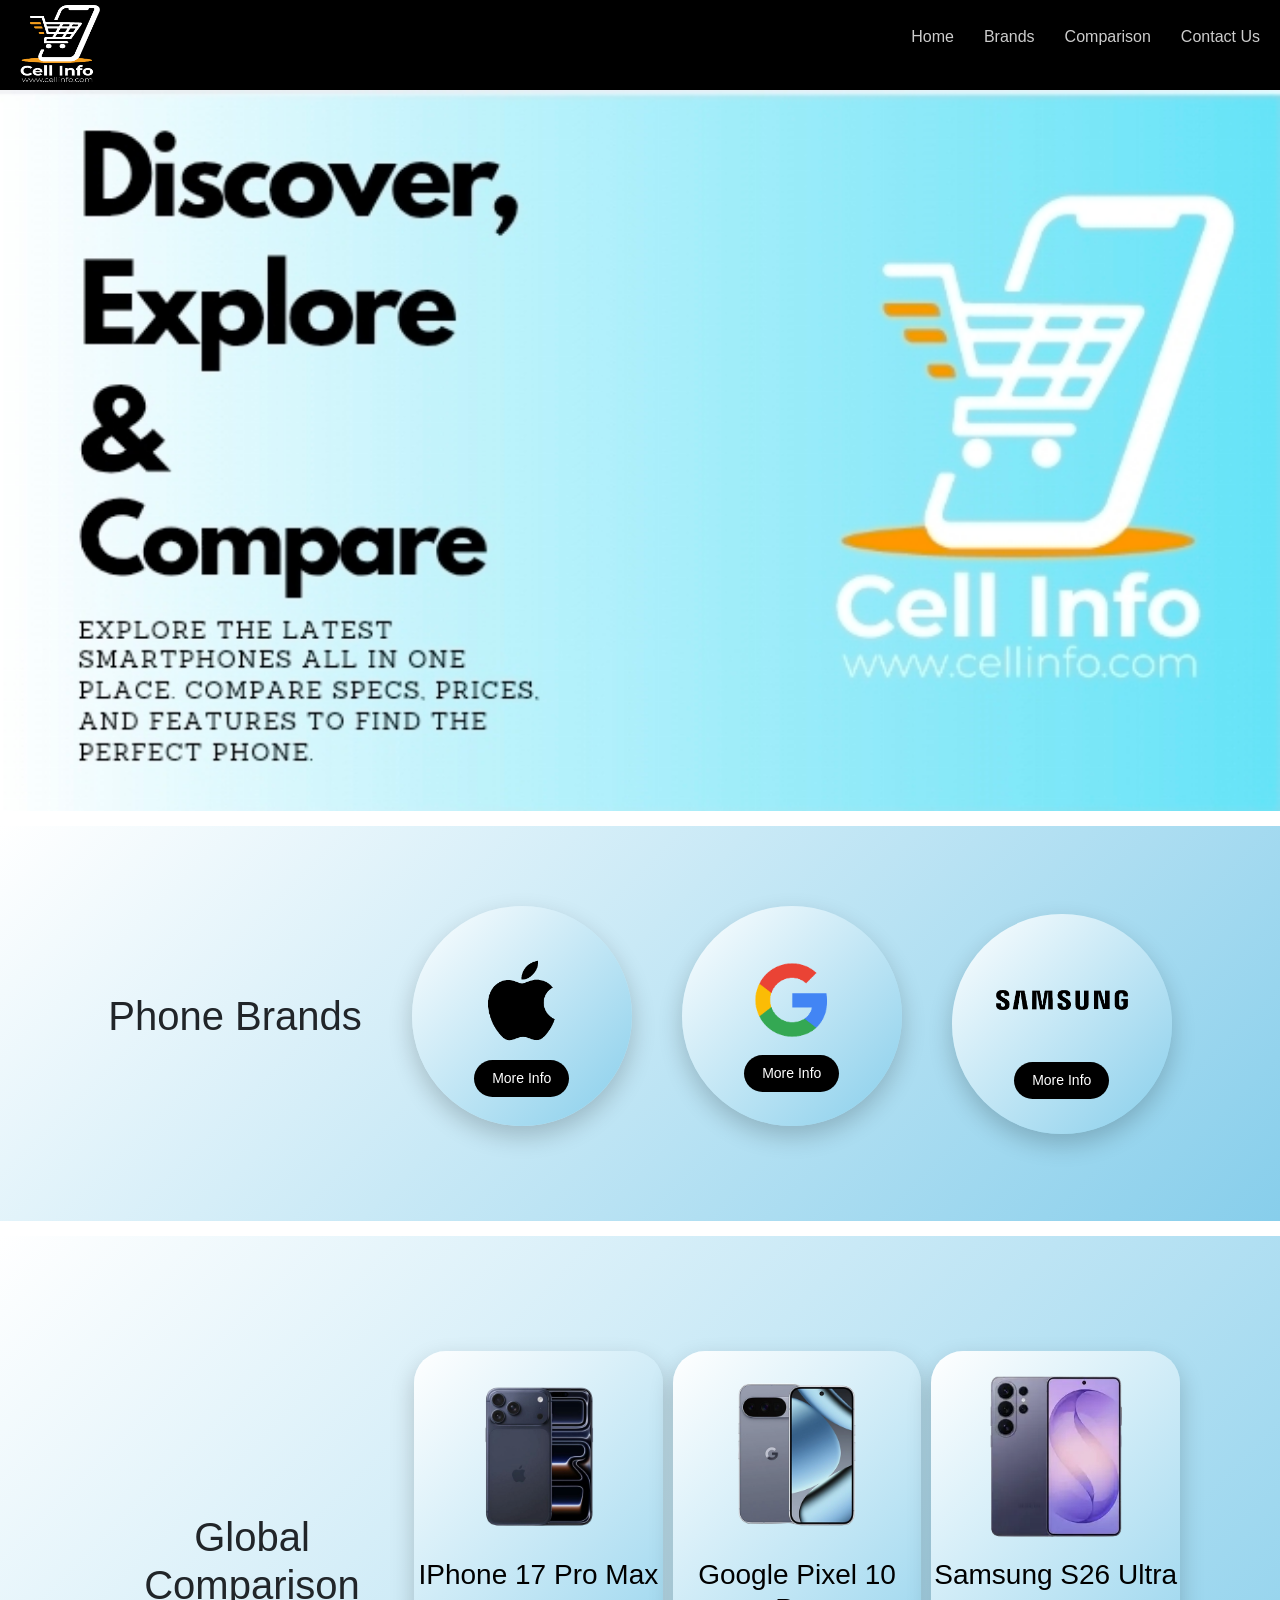
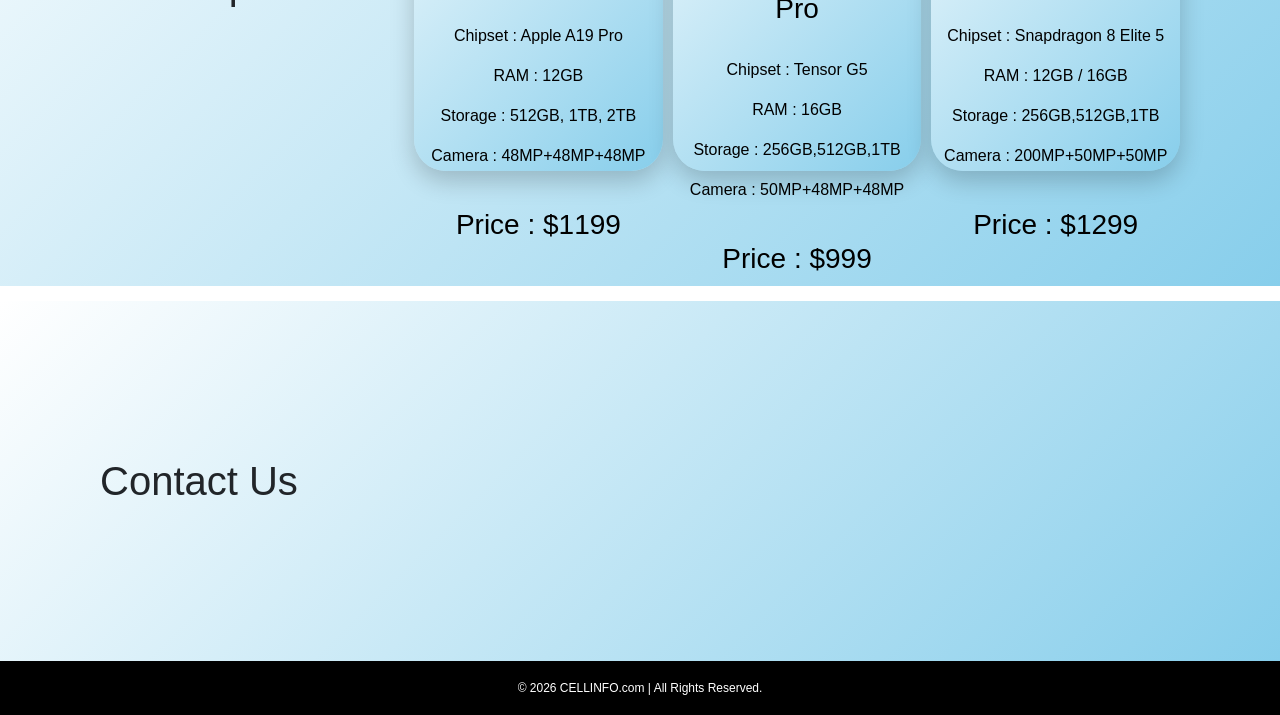
<file: index.html>
<!DOCTYPE html>
<html>

<head>
<meta charset="UTF-8">
<meta name="viewport" content="width=device-width, initial-scale=1">  
<link href="https://cdn.jsdelivr.net/npm/bootstrap@5.0.2/dist/css/bootstrap.min.css" rel="stylesheet" integrity="sha384-EVSTQN3/azprG1Anm3QDgpJLIm9Nao0Yz1ztcQTwFspd3yD65VohhpuuCOmLASjC" crossorigin="anonymous">

<title>CELLINFO.com</title>
<link rel="stylesheet" href="style.css">
</head>

<body>
<nav class="navbar">
 <div class="logo">
<img src="Logo.png">
 </div>

  <!-- Hamburger Icon -->
  <div class="hamburger" onclick="toggleMenu()">
    ☰
  </div>

  <!-- Navigation Links -->
  <ul class="nav-links" id="navLinks">
    <li><a href="#home">Home</a></li>
    <li><a href="#brand">Brands</a></li>
    <li><a href="#comparison">Comparison</a></li>
    <li><a href="#contact">Contact Us</a></li>
  </ul>
</nav>

<div id="pageContent">
  
<div id="carouselExampleSlidesOnly" class="carousel slide" data-bs-ride="carousel">
  <div class="carousel-inner">
    <div class="carousel-item active">
      <img src="hero 1.jpg" class="d-block w-100" alt="...">
    </div>
    <div class="carousel-item">
      <img src="hero 2.jpg" class="d-block w-100" alt="...">
    </div>
    <div class="carousel-item">
      <img src="hero 3.jpg" class="d-block w-100" alt="...">
    </div>
    <div class="carousel-item">
      <img src="hero 4.jpg" class="d-block w-100" alt="...">
    </div>
  </div>
</div>

<section id="brand" class="brands">

   <div class="brand-container">
   <h1>Phone Brands</h1>
         <div class="apple-card reveal">
          <img src="apple.png" alt="apple-logo">
           <a href="apple.html"><button>More Info</button></a>
        </div>

        <div class="google-card reveal">
          <img src="google logo.png" alt="googlelogo" class="google-logo">
           <a href="google.html"><button>More Info</button></a>
        </div>

         <div class="samsung-card reveal">
          <img src="samsung.png" alt="samsunglogo">
          <a href="samsung.html"><button>More Info</button></a>
  </div>
</div>
</section>

<section id="comparison" class="global-comp-sec">
    <div class="cards-container">
      <h1>Global Comparison</h1>
     <div class="comp-cards reveal">
      <img src="iphone17promax.png" alt="iphone17pro">
       <h3>IPhone 17 Pro Max</h3><br>
       <p>Chipset : Apple A19 Pro</p>
        <p>RAM : 12GB</p>
        <P>Storage : 512GB, 1TB, 2TB
        </P>
        <p>Camera : 48MP+48MP+48MP</p><br>
         <h3>Price : $1199</h3>
        </div>
        
        <div class="comp-cards reveal">
            <img src="pixel10pro.png" alt="GOOGLEPIXEL10">
            <h3>Google Pixel 10 Pro</h3><br>
            <p>Chipset : Tensor G5</p>
            <p>RAM : 16GB </p>
            <P>Storage : 256GB,512GB,1TB</P>
            <p>Camera : 50MP+48MP+48MP</p><br>
            <h3>Price : $999</h3>
        </div>
        
        <div class="comp-cards reveal">
            <img src="samsungs26ultra.png" alt="S26ULTRA"/>
            <h3>Samsung S26 Ultra</h3><br>
            <p>Chipset : Snapdragon 8 Elite 5</p>
            <p>RAM : 12GB / 16GB</p>
            <P>Storage : 256GB,512GB,1TB</P>
            <p>Camera : 200MP+50MP+50MP</p><br>
            <h3>Price : $1299</h3>
        </div>
    </div>
</section>

<section id="contact" class="contact-sec">
   
    <div class="cards-container">
      <h1>Contact Us</h1> 
    <div class="cont-card reveal">
      <h2>Address:</h2><br>
      <p>A-65, ACME Co., Street no 16, New York </p>
    </div>
    <div class="cont-card reveal">
      <h2>Phone Numbers:</h2><br>
      <p>+001-28272300,2466, 2469</p>
    </div>
    <div class="cont-card reveal">
      <h2>Email Address:</h2><br>
      <p>webmaster@cellinfo.com</p>
    </div>
    </div>
</section>

<footer>
  <div class="footer-bottom">
    &copy; 2026 CELLINFO.com | All Rights Reserved.
  </div>
</footer>
 <div><script src="script.js"></script></div>
 <script src="https://cdn.jsdelivr.net/npm/bootstrap@5.0.2/dist/js/bootstrap.bundle.min.js" integrity="sha384-MrcW6ZMFYlzcLA8Nl+NtUVF0sA7MsXsP1UyJoMp4YLEuNSfAP+JcXn/tWtIaxVXM" crossorigin="anonymous"></script>

</div>
</body>
</html>
</file>
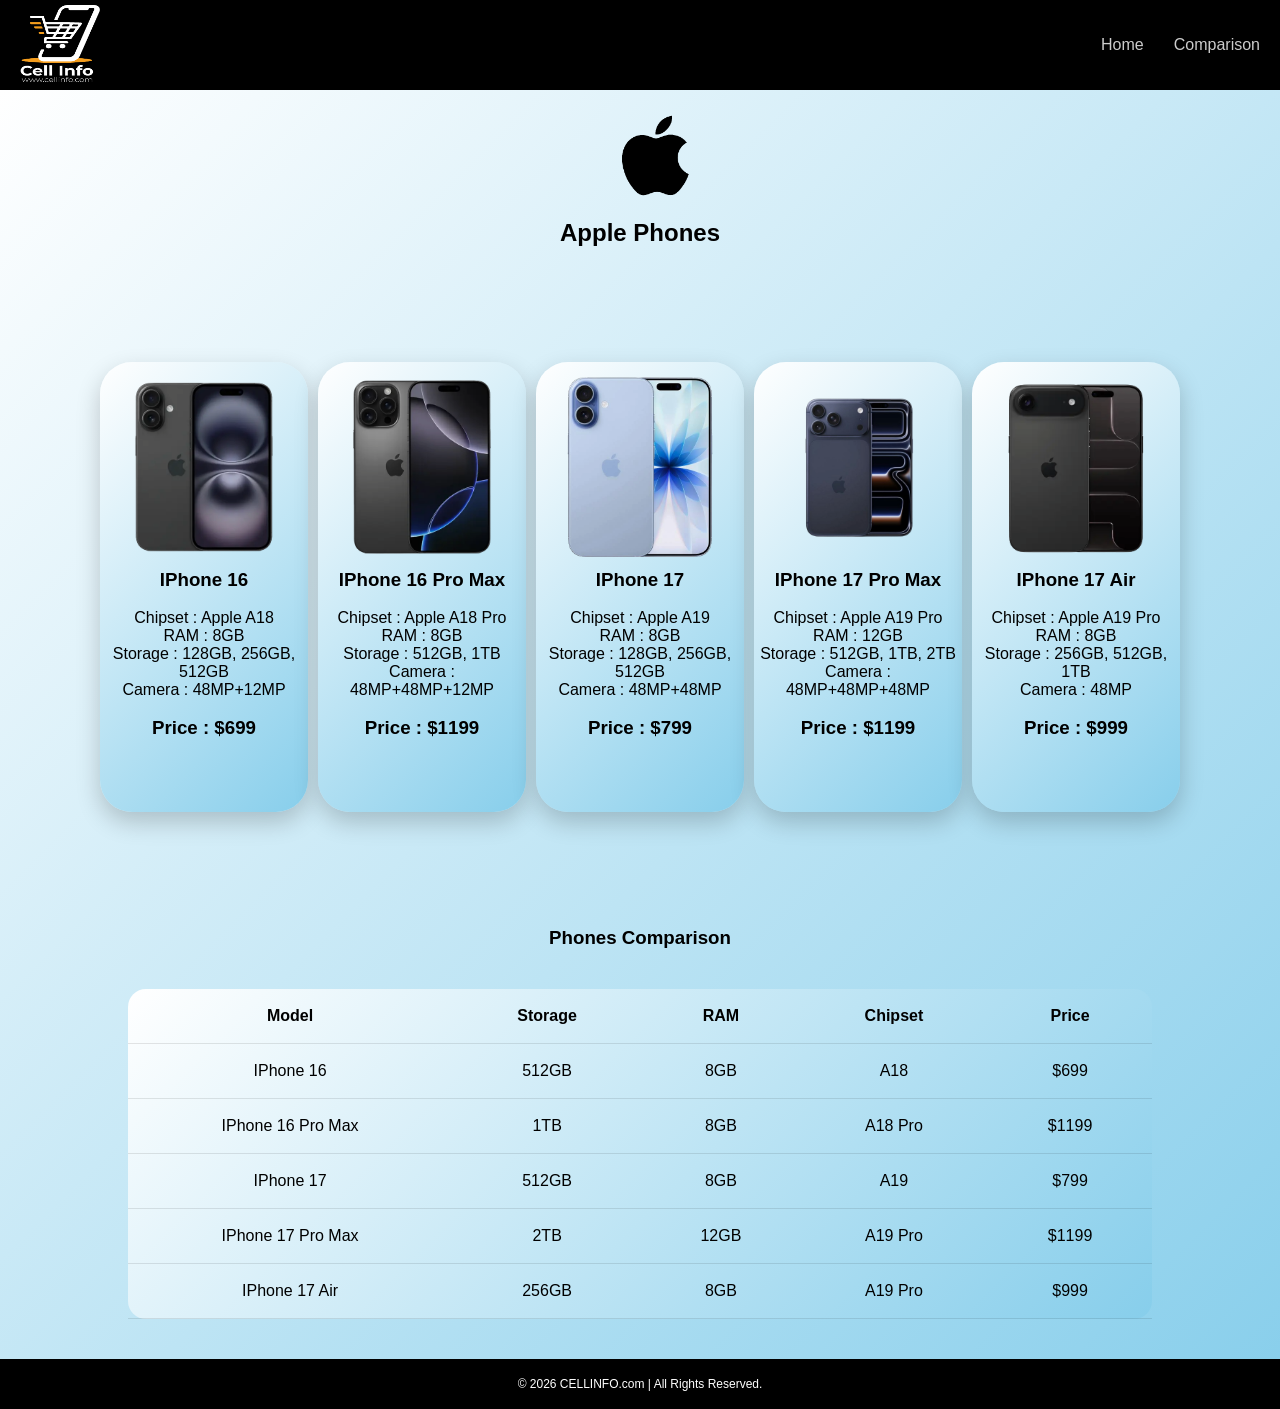
<file: apple.html>
<!DOCTYPE html>
<html lang="en">
<head>
    <meta charset="UTF-8">
    <meta name="viewport" content="width=device-width, initial-scale=1.0">
    <link rel="stylesheet" href="style.css">
    <title>Apple Phones</title>
</head>
<body>
   <nav class="navbar">
 <div class="logo">
<img src="Logo.png">

 </div>

  <!-- Hamburger Icon -->
  <div class="hamburger" onclick="toggleMenu()">
    ☰
  </div>

  <!-- Navigation Links -->
  <ul class="nav-links" id="navLinks">
    <li><a href="index.html">Home</a></li>
    <li><a href="#comparison">Comparison</a></li>
  </ul>
</nav>
   
<section id="mobiles" class="apple-sec-reveal">
  <img src="apple.png" alt="applelogo">
  <h1>Apple Phones</h1>
   <div class="cards-container">
     <div class="cards reveal">
            <img src="iphone16.png" alt="iphone16">
            <h3>IPhone 16</h3><br>
            <p>Chipset : Apple A18 </p>
            <p>RAM : 8GB</p>
            <P>Storage : 128GB, 256GB, 512GB</P>
            <p>Camera : 48MP+12MP</p><br>
            <h3>Price : $699</h3>
        </div>

        <div class="cards reveal">
            <img src="iphone16promax.png" alt="iphone16">
            <h3>IPhone 16 Pro Max</h3><br>
            <p>Chipset : Apple A18 Pro </p>
            <p>RAM : 8GB</p>
            <P>Storage : 512GB, 1TB</P>
            <p>Camera : 48MP+48MP+12MP</p><br>
            <h3>Price : $1199</h3>
        </div>

         <div class="cards reveal">
            <img src="ihpone17.png" alt="iphone16">
            <h3>IPhone 17</h3><br>
            <p>Chipset : Apple A19</p>
            <p>RAM : 8GB</p>
            <P>Storage : 128GB, 256GB, 512GB </P>
            <p>Camera : 48MP+48MP</p><br>
            <h3>Price : $799</h3>
        </div>


        <div class="cards reveal">
            <img src="iphone17promax.png" alt="iphone17pro">
            <h3>IPhone 17 Pro Max</h3><br>
            <p>Chipset : Apple A19 Pro</p>
            <p>RAM : 12GB</p>
            <P>Storage : 512GB, 1TB, 2TB</P>
            <p>Camera : 48MP+48MP+48MP</p><br>
            <h3>Price : $1199</h3>
        </div>

        <div class="cards reveal">
            <img src="iphone17air.png" alt="iphone17air">
            <h3>IPhone 17 Air</h3><br>
            <p>Chipset : Apple A19 Pro</p>
            <p>RAM : 8GB</p>
            <P>Storage : 256GB, 512GB, 1TB</P>
            <p>Camera : 48MP</p><br>
            <h3>Price : $999</h3>
        </div>
    </div>

     <section id="comparison" class="comparison-table">
  <h1>Phones Comparison </h1>
<div class="table-container reveal">
    <table>
      <thead>
        <tr>
          <th>Model</th>
          <th>Storage</th>
          <th>RAM</th>
          <th>Chipset</th>
          <th>Price</th>
        </tr>
        <tbody>
          <tr>
            <td>IPhone 16</td>
            <td>512GB</td>
            <td>8GB</td>
            <td>A18</td>
            <td>$699</td>
          </tr>
          <tr>
            <td>IPhone 16 Pro Max</td>
            <td>1TB</td>
            <td>8GB</td>
            <td>A18 Pro</td>
            <td>$1199</td>
          </tr>
          <tr>
            <td>IPhone 17</td>
            <td>512GB</td>
            <td>8GB</td>
            <td>A19</td>
            <td>$799</td>
          </tr>
          <tr>
            <td>IPhone 17 Pro Max</td>
            <td>2TB</td>
            <td>12GB</td>
            <td>A19 Pro</td>
            <td>$1199</td>
          </tr>
          <tr>
            <td>IPhone 17 Air</td>
            <td>256GB</td>
            <td>8GB</td>
            <td>A19 Pro</td>
            <td>$999</td>
          </tr>
        </tbody>
      </thead>
    </table>
  </div>
</section>

<footer>
  <div class="footer-bottom">
    &copy; 2026 CELLINFO.com | All Rights Reserved.
  </div>
</footer>
<div><script src="script.js"></script></div>
</body>
</html>
</file>
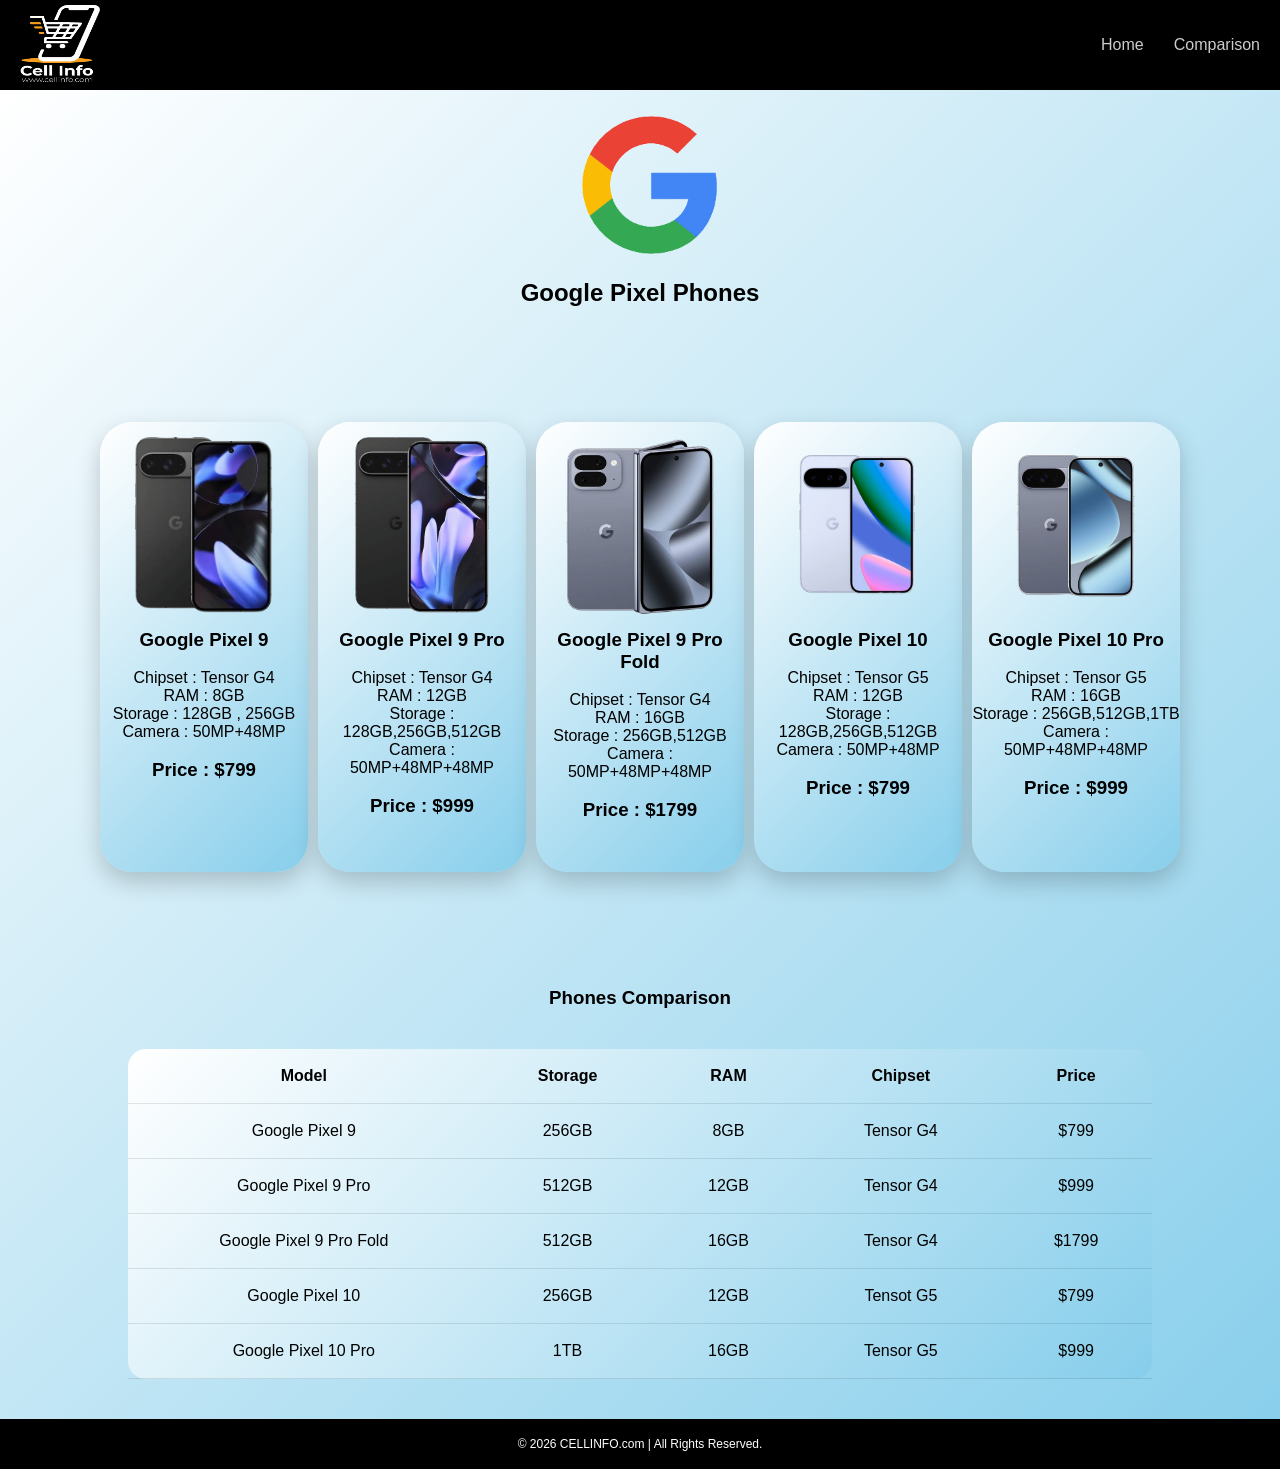
<file: google.html>
<!DOCTYPE html>
<html lang="en">
<head>
    <meta charset="UTF-8">
    <meta name="viewport" content="width=device-width, initial-scale=1.0">
    <link rel="stylesheet" href="style.css">
    <title>Google Pixel Phones</title>
</head>
<body>
     <nav class="navbar">
 <div class="logo">
<img src="Logo.png">

 </div>

  <!-- Hamburger Icon -->
  <div class="hamburger" onclick="toggleMenu()">
    ☰
  </div>

  <!-- Navigation Links -->
  <ul class="nav-links" id="navLinks">
    <li><a href="index.html">Home</a></li>
    <li><a href="#comparison">Comparison</a></li>
  </ul>
</nav>
<section id="mobiles" class="google-sec-reveal">
<img src="google logo.png" alt="googlelogo">
  <h1>Google Pixel Phones</h1>
    <div class="cards-container">
         <div class="cards reveal">
            <img src="googlepixel9.png" alt="googlepixel9">
            <h3>Google Pixel 9</h3><br>
            <p>Chipset : Tensor G4</p>
            <p>RAM : 8GB</p>
            <P>Storage : 128GB , 256GB</P>
            <p>Camera : 50MP+48MP</p><br>
            <h3>Price : $799</h3>
        </div>


        <div class="cards reveal">
            <img src="googlepixel9pro.png" alt="googlepixel9pro">
            <h3>Google Pixel 9 Pro</h3><br>
            <p>Chipset : Tensor G4</p>
            <p>RAM : 12GB </p>
            <P>Storage : 128GB,256GB,512GB</P>
            <p>Camera : 50MP+48MP+48MP</p><br>
            <h3>Price : $999</h3>
        </div>

         <div class="cards reveal">
            <img src="googlepixel9profold.png" alt="googlepixel9fold">
            <h3>Google Pixel 9 Pro Fold</h3><br>
            <p>Chipset : Tensor G4</p>
            <p>RAM : 16GB </p>
            <P>Storage : 256GB,512GB</P>
            <p>Camera : 50MP+48MP+48MP</p><br>
            <h3>Price : $1799</h3>
        </div>

         <div class="cards reveal">
            <img src="pixel10.png" alt="GOOGLEPIXEL10">
            <h3>Google Pixel 10</h3><br>
            <p>Chipset : Tensor G5</p>
            <p>RAM : 12GB </p>
            <P>Storage : 128GB,256GB,512GB</P>
            <p>Camera : 50MP+48MP</p><br>
            <h3>Price : $799</h3>
        </div>


         <div class="cards reveal">
            <img src="pixel10pro.png" alt="GOOGLEPIXEL10">
            <h3>Google Pixel 10 Pro</h3><br>
            <p>Chipset : Tensor G5</p>
            <p>RAM : 16GB </p>
            <P>Storage : 256GB,512GB,1TB</P>
            <p>Camera : 50MP+48MP+48MP</p><br>
            <h3>Price : $999</h3>
        </div>
    </div>

     <section id="comparison" class="comparison-table">
  <h1>Phones Comparison </h1>
<div class="table-container reveal">
    <table>
      <thead>
        <tr>
          <th>Model</th>
          <th>Storage</th>
          <th>RAM</th>
          <th>Chipset</th>
          <th>Price</th>
        </tr>
        <tbody>
          <tr>
            <td>Google Pixel 9</td>
            <td>256GB</td>
            <td>8GB</td>
            <td>Tensor G4</td>
            <td>$799</td>
          </tr>
          <tr>
            <td>Google Pixel 9 Pro</td>
            <td>512GB</td>
            <td>12GB</td>
            <td>Tensor G4</td>
            <td>$999</td>
          </tr>
          <tr>
            <td>Google Pixel 9 Pro Fold</td>
            <td>512GB</td>
            <td>16GB</td>
            <td>Tensor G4</td>
            <td>$1799</td>
          </tr>
          <tr>
            <td>Google Pixel 10</td>
            <td>256GB</td>
            <td>12GB</td>
            <td>Tensot G5</td>
            <td>$799</td>
          </tr>
          <tr>
            <td>Google Pixel 10 Pro</td>
            <td>1TB</td>
            <td>16GB</td>
            <td>Tensor G5</td>
            <td>$999</td>
          </tr>
        </tbody>
      </thead>
    </table>
  </div>
</section>

  <div class="footer-bottom">
    &copy; 2026 CELLINFO.com | All Rights Reserved.
  </div>
</footer>
<div><script src="script.js"></script></div>
</body>
</html>
</file>
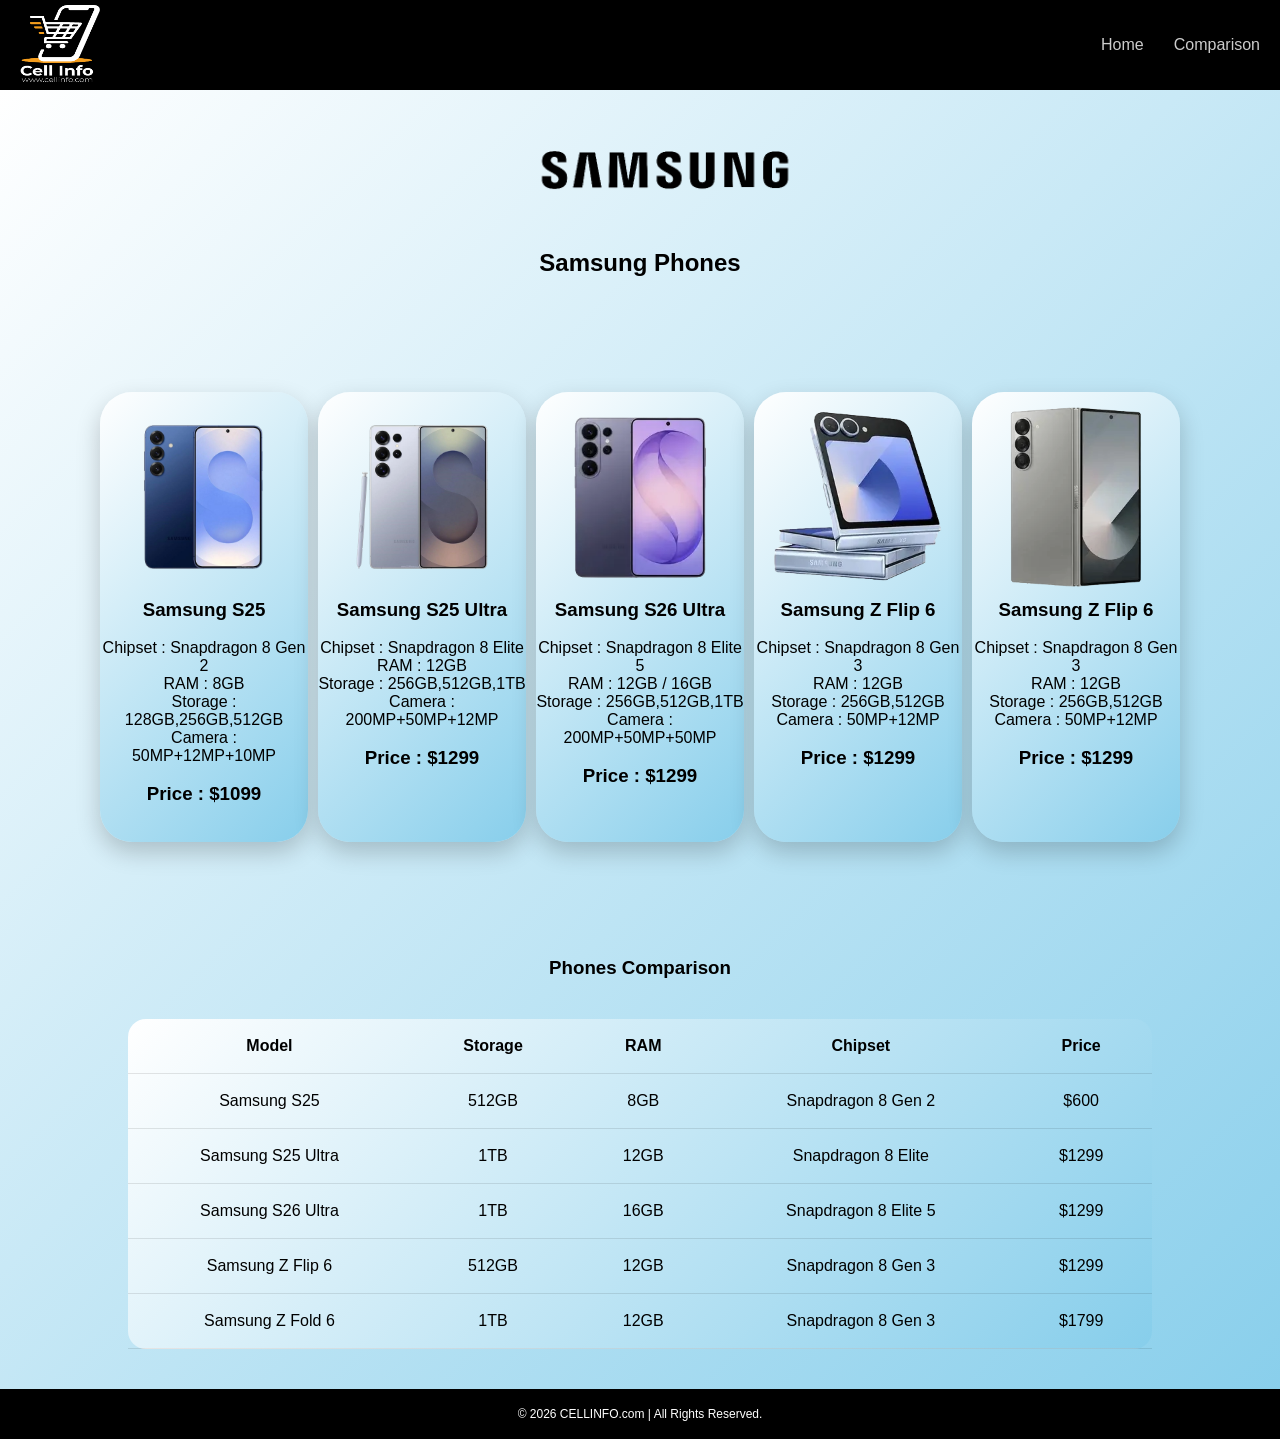
<file: samsung.html>
<!DOCTYPE html>
<html lang="en">
<head>
    <meta charset="UTF-8">
    <meta name="viewport" content="width=device-width, initial-scale=1.0">
    <link rel="stylesheet" href="style.css">
    <title>Samsung Phones</title>
</head>
<body>
    <nav class="navbar">
 <div class="logo">
<img src="Logo.png">

 </div>

  <!-- Hamburger Icon -->
  <div class="hamburger" onclick="toggleMenu()">
    ☰
  </div>

  <!-- Navigation Links -->
  <ul class="nav-links" id="navLinks">
    <li><a href="index.html">Home</a></li>
    <li><a href="#comparison">Comparison</a></li>
  </ul>
</nav>
<section id="mobiles" class="samsung-sec-reveal">
<img src="samsung.png" alt="samsunglogo">   
  <h1 class="page-title">Samsung Phones</h1>
    <div class="cards-container">
         <div class="cards reveal">
            <img src="s25.png" alt="S25">
            <h3>Samsung S25</h3><br>
            <p>Chipset : Snapdragon 8 Gen 2</p>
            <p>RAM : 8GB</p>
            <P>Storage : 128GB,256GB,512GB</P>
            <p>Camera : 50MP+12MP+10MP</p><br>
            <h3>Price : $1099</h3>
        </div>


        <div class="cards reveal">
            <img src="s25ultra.png" alt="S25">
            <h3>Samsung S25 Ultra</h3><br>
            <p>Chipset : Snapdragon 8 Elite</p>
            <p>RAM : 12GB</p>
            <P>Storage : 256GB,512GB,1TB</P>
            <p>Camera : 200MP+50MP+12MP</p><br>
            <h3>Price : $1299</h3>
        </div>

         <div class="cards reveal">
            <img src="samsungs26ultra.png" alt="S26ULTRA"/>
            <h3>Samsung S26 Ultra</h3><br>
            <p>Chipset : Snapdragon 8 Elite 5</p>
            <p>RAM : 12GB / 16GB</p>
            <P>Storage : 256GB,512GB,1TB</P>
            <p>Camera : 200MP+50MP+50MP</p><br>
            <h3>Price : $1299</h3>
        </div>

        <div class="cards reveal">
            <img src="samsungzflip6.png" alt="ZFLIP6"/>
            <h3>Samsung Z Flip 6</h3><br>
            <p>Chipset : Snapdragon 8 Gen 3</p>
            <p>RAM : 12GB</p>
            <P>Storage : 256GB,512GB</P>
            <p>Camera : 50MP+12MP</p><br>
            <h3>Price : $1299</h3>
        </div>
        
        <div class="cards reveal">
            <img src="samsungzfold6.png" alt="ZFLIP6"/>
            <h3>Samsung Z Flip 6</h3><br>
            <p>Chipset : Snapdragon 8 Gen 3</p>
            <p>RAM : 12GB</p>
            <P>Storage : 256GB,512GB</P>
            <p>Camera : 50MP+12MP</p><br>
            <h3>Price : $1299</h3>
        </div>
    </div>

    <section id="comparison" class="comparison-table">
  <h1>Phones Comparison </h1>
<div class="table-container reveal">
    <table>
      <thead>
        <tr>
          <th>Model</th>
          <th>Storage</th>
          <th>RAM</th>
          <th>Chipset</th>
          <th>Price</th>
        </tr>
        <tbody>
            <td>Samsung S25</td>
            <td>512GB</td>
            <td>8GB</td>
            <td>Snapdragon 8 Gen 2</td>
            <td>$600</td>
          </tr>
          <tr>
            <td>Samsung S25 Ultra</td>
            <td>1TB</td>
            <td>12GB</td>
            <td>Snapdragon 8 Elite</td>
            <td>$1299</td>
          </tr>
          <tr>
            <td>Samsung S26 Ultra</td>
            <td>1TB</td>
            <td>16GB</td>
            <td>Snapdragon 8 Elite 5</td>
            <td>$1299</td>
          </tr>
          <tr>
            <td>Samsung Z Flip 6</td>
            <td>512GB</td>
            <td>12GB</td>
            <td>Snapdragon 8 Gen 3</td>
            <td>$1299</td>
          </tr>
          <tr>
            <td>Samsung Z Fold 6</td>
            <td>1TB</td>
            <td>12GB</td>
            <td>Snapdragon 8 Gen 3</td>
            <td>$1799</td>
          </tr>
        </tbody>
      </thead>
    </table>
  </div>
</section>

    <footer>
  <div class="footer-bottom">
    &copy; 2026 CELLINFO.com | All Rights Reserved.
  </div>
</footer>
<div><script src="script.js"></script></div>
</body>
</html>
</file>
<file: style.css>
*{
  margin: 0;
  padding: 0;
  box-sizing: border-box;
  font-family: 'Poppins' , sans-serif;
}

body {
  margin: 0;
}

/* Navbar */
.navbar {
  display: flex;
  justify-content: space-between;
  align-items: center;
  background: black;
  padding: 5px 20px; 
  height: 90px;
  position: sticky;
  top: 0;
  width: 100%;
  z-index: 1000;
  transition: all 0.3s ease;
}

.navbar .scrolled{
  background: rgba(0, 0, 0, 0.7);
  backdrop-filter: blur(10px);
}

/*LOGO*/
.logo {
  display: flex;
  align-items: center;
  width: 200px; 
  height: auto; 
}

/* logo image */
.logo img {
  height: 80px;
  width: 80px;  
  display: block;
}


/* Hamburger icon */
.hamburger {
  font-size: 26px;
  color: white;
  cursor: pointer;
  display: none;
}

/* Nav links */
.nav-links {
  list-style: none;
  display: flex;
  gap: 30px;
}

.nav-links a {
  color: #ccc;
  text-decoration: none;
}

.nav-links a:hover {
  background: rgba(255,255,255,0.1);
}

h1{
  text-align: center;
  margin-bottom: 0%;
}
/* HOME */

.hero{
  height: 220px;
  margin-bottom: 120px;
}

.hero-container{
  width: 100%;
  height: 320px;
  background: linear-gradient(135deg, #ffffff 0%, skyblue 100%);
  text-align: center;
  padding: 50px;
}

.home-h1{
  font-size: 30px;
}

.hero-container p{
  font-size: 18px;
}

/*CARDS*/

.apple-sec-reveal{
  background: linear-gradient(135deg, #ffffff 0%, skyblue 100%);
}

.google-sec-reveal{
  background: linear-gradient(135deg, #ffffff 0%, skyblue 100%);
}

.samsung-sec-reveal{
  background: linear-gradient(135deg, #ffffff 0%, skyblue 100%);
}

.cards-container{
  text-align: center;
  display: flex;
  flex-direction: row;
  align-items: center;
  justify-content: center;
}

.apple-sec-reveal img{
  margin-left: 45%;
  justify-content: center;
  align-items: center;
  width: 160px;
  margin-bottom: 15px;
  margin-top: 20px;
}



.google-sec-reveal img{
  margin-left: 45%;
  justify-content: center;
  align-items: center;
  width: 150px;
  margin-bottom: 15px;
  margin-top: 20px;
}

.samsung-sec-reveal img{
  margin-left: 41%;
  justify-content: center;
  align-items: center;
  width: 280px;
  margin-bottom: 15px;
  margin-top: 20px;
}

.cards{
  background: linear-gradient(135deg, #ffffff 0%, skyblue 100%);
  color: black;
  margin: 15px auto;
  width: 280px;  
  height: 450px;
  padding: auto;
  border-radius: 32px;
  text-align: center;
  box-shadow: 0 10px 25px rgba(0, 0, 0, 0.2);
  transition: 0.3s;
}

.cards:hover{
  transform: translateY(-5px);
  
}

.cards img{
  width: 180px;
  height: 180px;
  object-fit: contain;
  display: block;
  margin: 0 auto 12px;
  margin-top: 15px;
}

/*BRAND SEC*/
.brands{
  padding: 80px;
  background: linear-gradient(135deg, #ffffff 0%, skyblue 100%);
  margin-top: 15px;
  margin-bottom: 15px;
}

.brands h1{
  margin-top: 20px;
  margin-bottom: 35px;
}

.brand-container{
  text-align: center;
  display: flex;
  flex-direction: row;
  align-items: center;
  gap: 50px;
  justify-content: center;
}

#brand button{
  padding: 8px 18px;
  cursor: pointer;
  background-color: black;
  color: white;
  border: none;
  border-radius: 25px;
  transition: 0.3s;
  font-size: 14px;
}

#brand button:hover{
  transform: scale(1.05);
  transform: translateY(-8px);
  transition: 0.3s;
}

.brand-container{
  flex-direction: row;
  justify-content: center;
}

.apple-card{
  background: linear-gradient(135deg, #ffffff 0%, skyblue 100%);
  color: black;
  width: 220px;  
  height: 220px;
  border-radius: 50%;
  align-items: center;
  text-align: center;
  justify-content: center;
  display: flex;
  flex-direction: column;
  box-shadow: 0 10px 25px rgba(0, 0, 0, 0.2);
  transition: 0.3s;
  margin-bottom: 15px;
}

.apple-card img{
  width: 160px;
  margin-bottom: 15px;
  margin-top: 20px;
}

.google-card{
  background: linear-gradient(135deg, #ffffff 0%, skyblue 100%);
  color: black;
  width: 220px;  
  height: 220px;
  border-radius: 50%;
  align-items: center;
  text-align: center;
  justify-content: center;
  display: flex;
  flex-direction: column;
  box-shadow: 0 10px 25px rgba(0, 0, 0, 0.2);
  transition: 0.3s;
  margin-bottom: 15px;
}

.google-card img{
  width: 80px;
  margin-bottom: 15px;
  margin-top: 20px;
}

.samsung-card{
  background: linear-gradient(135deg, #ffffff 0%, skyblue 100%);
  color: black;
  width: 220px;  
  height: 220px;
  border-radius: 50%;
  align-items: center;
  text-align: center;
  justify-content: center;
  display: flex;
  flex-direction: column;
  box-shadow: 0 10px 25px rgba(0, 0, 0, 0.2);
  transition: 0.3s;
}

.samsung-card img{
  width: 150px;
  margin-bottom: 30px;
  margin-top: 20px;
}

/*global comparison card*/

.global-comp-sec{
  background: linear-gradient(135deg, #ffffff 0%, skyblue 100%);
  margin-top: 15px;
  margin-bottom: 15px;
}

.cards-container{
  display: flex;
  flex-direction: row;
  align-items: center;
  padding: 100px;
  gap: 10px;
}

.comp-cards{
  background: linear-gradient(135deg, #ffffff 0%, skyblue 100%);
  color: black;
  margin: 15px auto;
  width: 280px;  
  height: 420px;
  padding: 70px auto;
  border-radius: 32px;
  text-align: center;
  box-shadow: 0 10px 25px rgba(0, 0, 0, 0.2);
  transition: 0.3s;
}

.comp-cards:hover{
  transform: translateY(-5px);
}

.comp-cards img{
  width: 180px;
  height: 180px;
  object-fit: contain;
  display: block;
  margin: 0 auto 12px;
  margin-top: 15px;
}

.comparison-table table{
  background: linear-gradient(135deg, #ffffff 0%, skyblue 100%);
  margin: 40px auto;
  width: 80%;
  border-collapse: collapse;
  border-radius: 18px;
  color: black;
}

.comparison-table th, td{
  padding: 18px 25px;
  text-align: center;
}

.comparison-table h2{
  text-align: center;
  margin-bottom: 30px;
}

.comparison-table tr{
  border-bottom: 1px solid rgba(0, 0, 0, 0.1);
}

/*CONTACT SECTION*/

.contact-sec{
  background: linear-gradient(135deg, #ffffff 0%, skyblue 100%);
  margin-top: 15px;
}

.cont-card{
  background: linear-gradient(135deg, #ffffff 0%, skyblue 100%);
  color: black;
  margin: 15px auto;
  width: 280px;  
  height: 130px;
  padding: 20px;
  border-radius: 32px;
  text-align: center;
  box-shadow: 0 10px 25px rgba(0, 0, 0, 0.2);
  transition: 0.3s;
  margin-bottom: 15px;
}

.cont-card:hover{
  transform: translateY(-5px);
}

.footer-bottom{
  padding: 18px;
  background: black;
  color: white;
  text-align: center;
  font-size: 12px;
}

html{
  scroll-behavior: smooth;
}

/* Reveal Animation Styles */
.reveal {
  position: relative;
  transform: translateY(50px);
  opacity: 0;
  transition: all 0.8s ease-out;
}

.reveal.active {
  transform: translateY(0);
  opacity: 1;
}

/* --- Final Complete Mobile & Table Fit Fix --- */
@media (max-width: 768px) {
  /* 1. Header & Logo Fix (Right side issue fix) */
  .navbar {
    padding: 10px 15px;
    height: 80px;
    justify-content: space-between;
  }

  .logo {
    width: auto !important; /* Fixed 200px width khatam */
    flex: 1;
    display: flex;
    justify-content: flex-start;
  }

  .logo img {
    height: 55px !important;
    width: 55px !important;
    margin: 0 !important; /* Kisi bhi kism ki extra margin hatayi */
  }

  /* 2. Page Top Brand Logo Fix (Center alignment) */
  .apple-sec-reveal img, 
  .google-sec-reveal img, 
  .samsung-sec-reveal img {
    margin: 30px auto 10px auto !important; /* margin-left 45% ko khatam kiya */
    display: block !important;
    width: 120px !important;
    float: none !important;
  }

  /* 3. Navigation Menu */
  .hamburger {
    display: block;
  }

  .nav-links {
    display: none;
    flex-direction: column;
    position: absolute;
    top: 80px;
    left: 0;
    width: 100%;
    background: rgba(0, 0, 0, 0.95);
    padding: 20px 0;
    z-index: 1001;
  }

  .nav-links.show {
    display: flex;
  }

  /* 4. Containers & Cards Adjustment */
  .brand-container, 
  .cards-container {
    flex-direction: column !important;
    padding: 20px 10px !important;
    height: auto !important;
    gap: 20px !important;
  }

  .cards, .comp-cards, .cont-card {
    width: 90% !important;
    max-width: 300px;
    height: auto !important;
    margin: 10px auto !important;
    padding: 20px !important;
    border-radius: 25px !important;
  }

  /* 5. Comparison Table - FULL FIT FIX */
  .table-container {
    width: 100% !important;
    overflow-x: hidden !important; /* Scroll bar khatam */
    padding: 0 5px !important;
    margin: 20px 0 !important;
  }

  .comparison-table table {
    width: 100% !important;
    min-width: 100% !important;
    font-size: 10px !important; /* Text chota kiya taake screen mein fit aye */
    margin: 0 !important;
  }

  .comparison-table th, 
  .comparison-table td {
    padding: 10px 3px !important;
    white-space: normal !important; /* Text wrap hoga */
    word-wrap: break-word;
  }

  /* 6. Hero Section Fix */
  .hero {
    height: auto !important;
    margin-bottom: 20px !important;
  }
  
  .hero-container {
    height: auto !important;
    padding: 30px 15px !important;
  }
}
</file>
